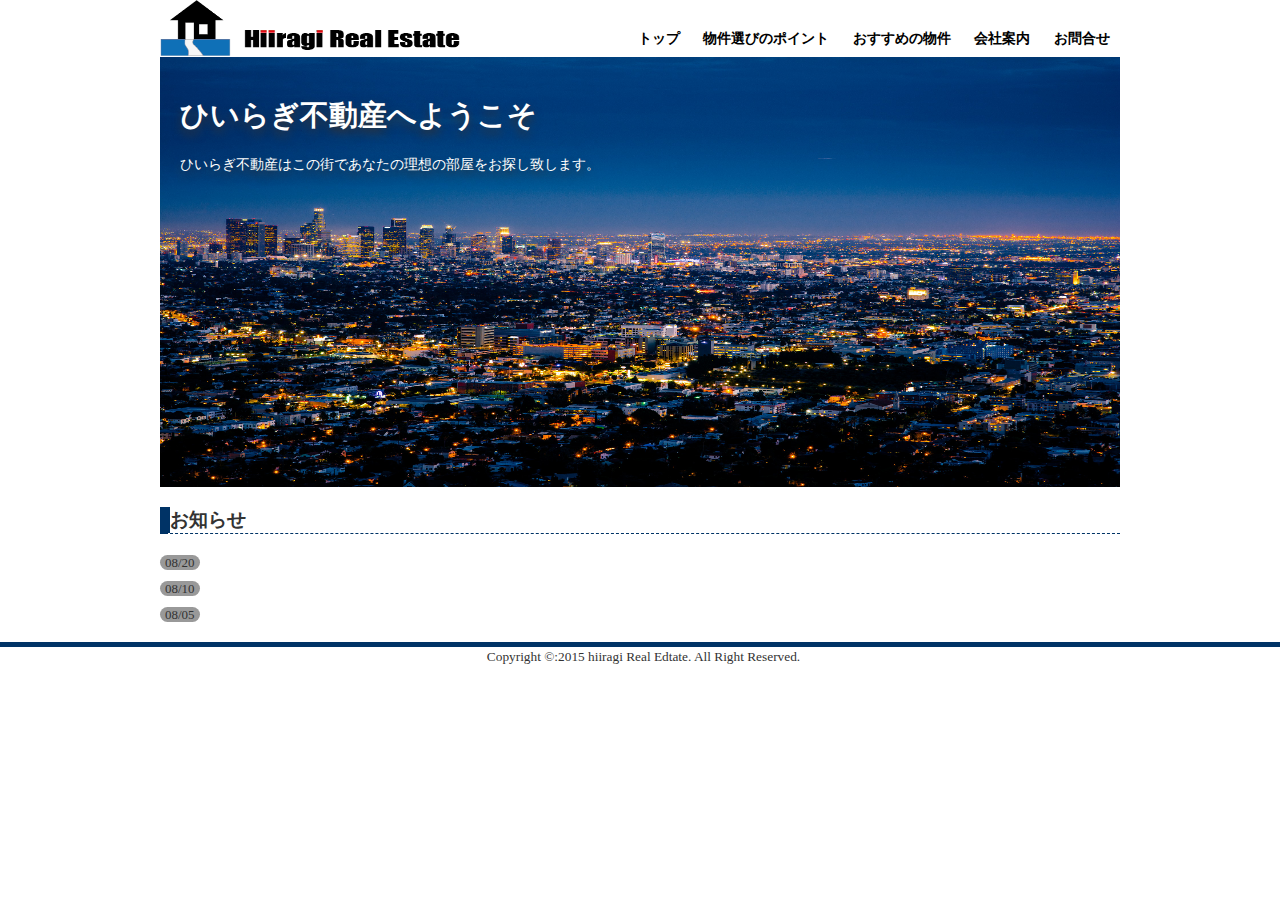
<file: hiiragi real eastste/index.html>
<!doctype html>
<html lang="ja">
<head>
<meta charset="UTF-8">
<title>ひいらぎ不動産：トップページ</title>
<link href="style.css" rel="stylesheet" type="text/css">
	<meta name="viewport" content="width=device-width">
</head>
<body>
	<header>
		<div class="header-in">
			<a href="index.html"><img src="Untitled-10.png" width="300" height="56" alt="ひいらぎ不動産"></a>
		<nav>
		<ul>
			<li><a href="index.html">トップ</a></li>
			<li><a href="point.html">物件選びのポイント</a></li>
			<li><a href="bukken01.html">おすすめの物件</a></li>
			<li><a href="company.html">会社案内</a></li>
			<li><a href="#">お問合せ</a></li>
		</ul>
		</nav>
		</div>
	</header>
<article class="page">
		<img src="main pic.jpg" width="960" height="430" alt="背景写真">
	<div class="catch">
		<h1>ひいらぎ不動産へようこそ</h1>
		<p>ひいらぎ不動産はこの街であなたの理想の部屋をお探し致します。</p>
		</div>
		<h2>お知らせ</h2>
	<ul>
		<li><time datetime="2022-08-20">08/20</time></li>
		<li><time datetime="2022-08-10">08/10</time></li>
		<li><time datetime="2022-08-05">08/05</time></li>
	</ul>
</article>
	<footer>
		<small>Copyright &copy:2015 hiiragi Real Edtate. All Right Reserved.</small>
	</footer>
</body>
</html>
</file>
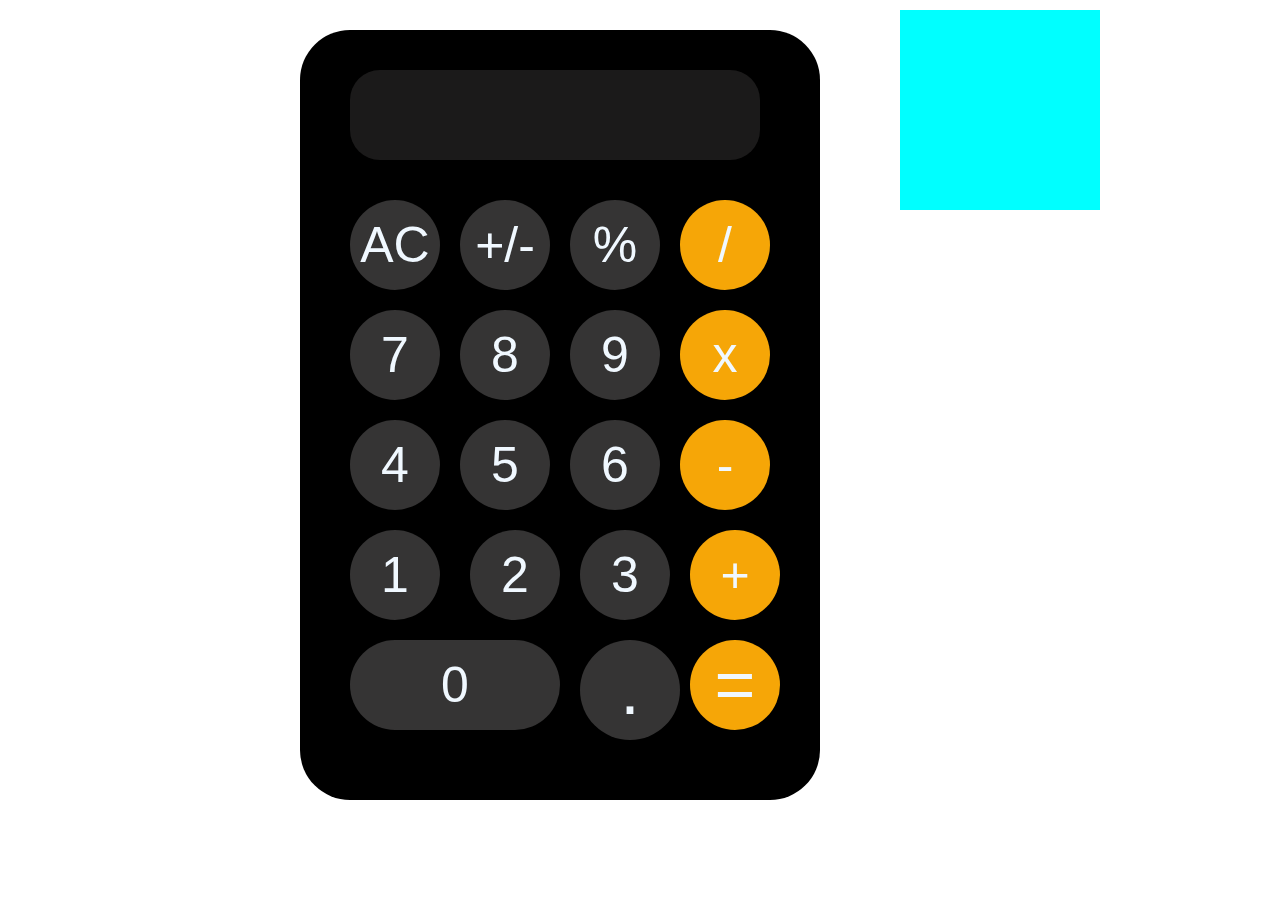
<file: my school project 02/index.html>
<!DOCTYPE html>
<html lang="en">
<head>
    <meta charset="UTF-8">
    <meta http-equiv="X-UA-Compatible" content="IE=edge">
    <meta name="viewport" content="width=device-width, initial-scale=1.0">
    <title>my school project 02</title>
    <link rel="stylesheet" href="style.css">
</head>
<body>

<!-- ----------------java.script start----------------------  -->
<script>
window.addEventListener(
    'load',() => {
        function digitNum() {
            var dig = Number(kaitou.innerText);
            var round = Math.round(dig * 10) / 10;
            kaitou.innerText = round;
        }
        function limit() {
            var leng = kaitou.innerText.length;
            if (leng > 12) {
                kaitou.innerText = kaitou.innerText.substring(0, leng - 1);
            }
        }







        var kaitou = document.querySelector('.kaitou')


        window.addEventListener(
            'keydown',
            Keydownevent,
            true
        );
        
        var x =500;
        var y =10;
        function Keydownevent(event){
            
            if(event.key =='ArrowUp'){
                y = y - 10;
            }
            if(event.key== 'ArrowDown'){
                y = y + 10;
            }
            if(event.key =='ArrowRight'){
                x = x - 10;
            }
            if(event.key == 'ArrowLeft'){
                x = x + 10;
            }
            document.getElementById(
                'key'
            ).style.top = y + 'px';
            document.getElementById(
                'key'
            ).style.left = y + 'px';

            if(event.key === '0'){
                if(kaitou.innerText ==='0'){
                    kaitou.innerText = 0;
                }else{
                    kaitou.innerText = kaitou.innerText + 0;
                }
                limit();

                
            }
            if(event.key==='1'){
                if(kaitou.innerText==='0'){
                    kaitou.innerText = '1'
                }else{
                    kaitou.innerText = kaitou.innerText + 1;
                }
                limit();
            }
            if(event.key==='2'){
                if(kaitou.innerText==='0'){
                    kaitou.innerText = '2'
                }else{
                    kaitou.innerText = kaitou.innerText + 2;
                }
                limit();
            }
            if (event.key ==='3'){
                if(kaitou.innerText==='0'){
                    kaitou.innerText = '3'
                }else{
                    kaitou.innerText=kaitou.innerText + 3;
                }
                limit();
               
            }
            if (event.key==='4'){
                if (kaitou.innerText==='0'){
                    kaitou.innerText = '4'
                }else{
                    kaitou.innerText = kaitou.innerText + 4;
                }
                limit();

            }
            if(event.key ==='5'){
                if (kaitou.innerText==='5') {
                    kaitou.innerText='5'
                } else {
                    kaitou.innerText=kaitou.innerText + 5;
                    
                }
                limit();
            }
            if(event.key==='6'){
                if(kaitou.innerText==='0'){
                    kaitou.innerText='6'
                }else{
                    kaitou.innerText=kaitou.innerText + 6;
                }
                limit();
                
            }
            if(event.key === '7'){
                if(kaitou.innerText==='0'){
                    kaitou.innerText='7'
                }else{
                    kaitou.innerText= kaitou.innerText + 7;
                }
                limit();
            }
            if(event.key==='8'){
                if(kaitou.innerText==='0'){
                    kaitou.innerText='8'
                }else{
                    kaitou.innerText = kaitou.innerText + 8;
                }
                limit();
            }
            if (event.key ==='9'){
                if (kaitou.innerText==='0'){
                    kaitou.innerText='9'
                }else{
                    kaitou.innerText = kaitou.innerText + 9;
                }
                limit();
            }

            if(event.key=== '+'){
                num1 = Number(kaitou.innerText);
                kaitou.innerText = '+';
                katei = '.btn-04';
            }
            if (event.key=== '-'){
                num1= Number(kaitou.innerText);
                kaitou.innerText = ' ';
                katei = '.btn-';
            }
            if(event.key==='*'){
                num1=Number(kaitou.innerText);
                kaitou.innerText=' '
                katei= '.btn-x';
            }
            if(event.key === '/'){
                num1=Number(kaitou.innerText);
                kaitou.innerText = ' ';
                katei = '.btn-03';
            }
            if(event.key==='Backspace'){
                if(kaitou.innerText !=='0'){
                    kaitou.innerText = kaitou.innerText.slice(0,-1);
                }
                if(kaitou.innerText===''){
                    kaitou.innerText = '0';
                }
               
            }



            if(event.key==='c'){
                kaitou.innerText='0';

            }


            if(event.key==='Enter'){
                if(katei==='.btn-04'){
                    num2 = Number(kaitou.innerText);
                    kaitou.innerText= num1 + num2;
                    katei= ' ';
                }
                if(katei==='.btn-'){
                    num2 = Number(kaitou.innerText);
                    kaitou.innerText = num1 - num2;
                    katei = ' ';
                }
                if(katei ==='.btn-x'){
                    num2=Number(kaitou.innerText);
                    kaitou.innerText = num1 * num2;
                    katei = ' ';
                }
                if(katei==='.btn-03'){
                    num2=Number(kaitou.innerText);
                    kaitou.innerText = num1 / num2;
                    katei = ' ';
                }
            }
        }

         

         

         document.querySelector(
        '.btn-0'
        ).onclick = function() {
            if(kaitou.innerText==='0'){
                kaitou.innerText = 0 ;
            }else{
                kaitou.innerText =kaitou.innerText + 0;
            }
            
        };

        document.querySelector(
        '.btn-05'
        ).onclick = function() {
            if(kaitou.innerText==='0'){
                kaitou.innerText = '.';
            }else{
                kaitou.innerText =kaitou.innerText + '.';
            }
        };
        document.querySelector(
        '.btn-1'
        ).onclick = function() {
            if(kaitou.innerText==='0'){
                kaitou.innerText = 1;
            }else{
                kaitou.innerText =kaitou.innerText + 1;
            }
        };
        document.querySelector(
        '.btn-2'
        ).onclick = function() {
            if(kaitou.innerText==='0'){
                kaitou.innerText = 2 ;
            }else{
                kaitou.innerText =kaitou.innerText + 2;
            }
        };
        document.querySelector(
        '.btn-3'
        ).onclick = function() {
            if(kaitou.innerText===''){
                kaitou.innerText = 3;
            }else{
                kaitou.innerText =kaitou.innerText + 3;
            }
        };
        document.querySelector(
        '.btn-4'
        ).onclick = function() {
            if(kaitou.innerText==='0'){
                kaitou.innerText = 4 ;
            }else{
                kaitou.innerText =kaitou.innerText + 4;
            }
        };
        document.querySelector(
        '.btn-5'
        ).onclick = function() {
            if(kaitou.innerText==='0'){
                kaitou.innerText = 5 ;
            }else{
                kaitou.innerText =kaitou.innerText + 5;
            }
        };
        document.querySelector(
        '.btn-6'
        ).onclick = function() {
            if(kaitou.innerText==='0'){
                kaitou.innerText = 6;
            }else{
                kaitou.innerText =kaitou.innerText + 6;
            }
        };
        document.querySelector(
        '.btn-7'
        ).onclick = function() {
            if(kaitou.innerText==='0'){
                kaitou.innerText = 7 ;
            }else{
                kaitou.innerText =kaitou.innerText + 7;
            }
        };
        document.querySelector(
        '.btn-8'
        ).onclick = function() {
            if(kaitou.innerText==='0'){
                kaitou.innerText = 8 ;
            }else{
                kaitou.innerText =kaitou.innerText + 8;
            }
        };
        document.querySelector(
        '.btn-9'
        ).onclick = function() {
            if(kaitou.innerText==='0'){
                kaitou.innerText = 9 ;
            }else{
                kaitou.innerText =kaitou.innerText + 9;
            }
        };
        document.querySelector(
        '.btn-02'
        ).onclick = function() {
            if(kaitou.innerText==='0'){
                kaitou.innerText = '%' ;
            }else{
                kaitou.innerText =kaitou.innerText + '%';
            };
        };
        document.querySelector(
        '.btn-03'
        ).onclick = function() {
            if(kaitou.innerText==='0'){
                kaitou.innerText = '/' ;
            }else{
                kaitou.innerText =kaitou.innerText + '/';
            }
        };
        document.querySelector(
        '.btn-x'
        ).onclick = function() {
            if(kaitou.innerText==='0'){
                kaitou.innerText = 'x' ;
            }else{
                kaitou.innerText =kaitou.innerText + 'x';
            }
        };
        document.querySelector(
        '.btn-'
        ).onclick = function() {
            if(kaitou.innerText==='0'){
                kaitou.innerText = '-';
            }else{
                kaitou.innerText =kaitou.innerText + '-';
            }
        };
        document.querySelector(
        '.btn-04'
        ).onclick = function() {
            if(kaitou.innerText==='0'){
                kaitou.innerText = ' ' ;
            }else{
                kaitou.innerText =kaitou.innerText + ' ';
            }
        };
        document.querySelector(
        '.btn-ac'
        ).onclick = function() {
                document.querySelector(
                '.kaitou'
                ).innerText = '';
        };
        // document.querySelector(
        // '.btn-06'
        // ).onclick = function() {
        //         document.querySelector(
        //         '.kaitou'
        //         ).innerText = '=';
        // };
        var num1 = 0;
        var num2 = 0;
        var katei = '';
        document.querySelector(
            '.btn-04'
        ).onclick = function(){
            num1 = Number(kaitou.innerText);
            kaitou.innerText='';
            katei ='.btn-04';
        }
        document.querySelector(
            '.btn-'
        ).onclick = function(){
            num1 = Number(kaitou.innerText);
            kaitou.innerText='';
            katei = '.btn-';
        }
        document.querySelector(
            '.btn-x'
        ).onclick = function(){
            num1 = Number(kaitou.innerText);
            kaitou.innerText='';
            katei = '.btn-x';
        }

        document.querySelector(
            '.btn-03'
        ).onclick = function(){
            num1 = Number(kaitou.innerText);
            kaitou.innerText='';
            katei= '.btn-03';

        }

        document.querySelector(
            '.btn-06'
        ).onclick = function(){

            if(katei ==='.btn-04'){
                num2=Number(kaitou.innerText);
                kaitou.innerText= num1 + num2;
                console.log("plus")

            }

            if (katei==='.btn-'){
                num2=Number(kaitou.innerText);
                kaitou.innerText=num1 - num2;
                console.log("minus")
            }
            if (katei==='.btn-x'){
                num2=Number(kaitou.innerText);
                kaitou.innerText=num1 * num2;
                console.log("multi")
            }
            if (katei==='.btn-03'){
                num2 = Number(kaitou.innerText);
                if(num2 ===0 ){
                    kaitou.innerText ='0で割ることはできません';
                    kaitou.className='abc';
                    console.log("div")
                }else{
                kaitou.innerText = num1/num2;
                 console.log("div")
                }
            }
        }

        document.querySelector(
            '.btn-ac'
        ).onclick=function(){
            num1 =0;
            num2 =0;
            katei ='';
            kaitou.innerText = " "

        }
    }
);
</script>
<!-- ---------------comand-f for multiselect-------------  -->
<!-- ----------------------java.script end----------------------  -->
<div id="key"></div>  
<div class="calc"> 
            <div class="kaitou"> </div>
        <div class="botton">
            <div class="btn-ac">AC</div>
        </div>
        <div class="botton">
            <div class="btn-01">+/-</div>
        </div>
        <div class="botton">
            <div class="btn-02">%</div>
        </div>
        <div class="botton">
            <div class="btn-03">/</div>
        </div>
        <div class="botton">
            <div class="btn-7">7</div>
        </div>
        <div class="botton">
            <div class="btn-8">8</div>
        </div>
        <div class="botton">
            <div class="btn-9">9</div>
        </div>
        <div class="botton">
            <div class="btn-x">x</div>
        </div>
        <div class="botton">
            <div class="btn-4">4</div>
        </div>
        <div class="botton">
            <div class="btn-5">5</div>
        </div>
        <div class="botton">
            <div class="btn-6">6</div>
            </div>
        <div class="botton">
            <div class="btn-">-</div>
        </div>
        <div class="botton">
            <div class="btn-1">1</div>
        </div>
        <div class="botton">
            <div class="btn-2">2</div>
        </div>
        <div class="botton">
         <div class="btn-3">3</div>
        </div>
        <div class="botton">
            <div class="btn-04">+</div>
        </div>
        <div class="botton">
             <div class="btn-0">0</div>
        </div>
        <div class="botton">
            <div class="btn-05">.</div>
        </div>
        <div class="botton">
            <div class="btn-06">=</div>
        </div>
    </div> 
</body>
</html>
</file>
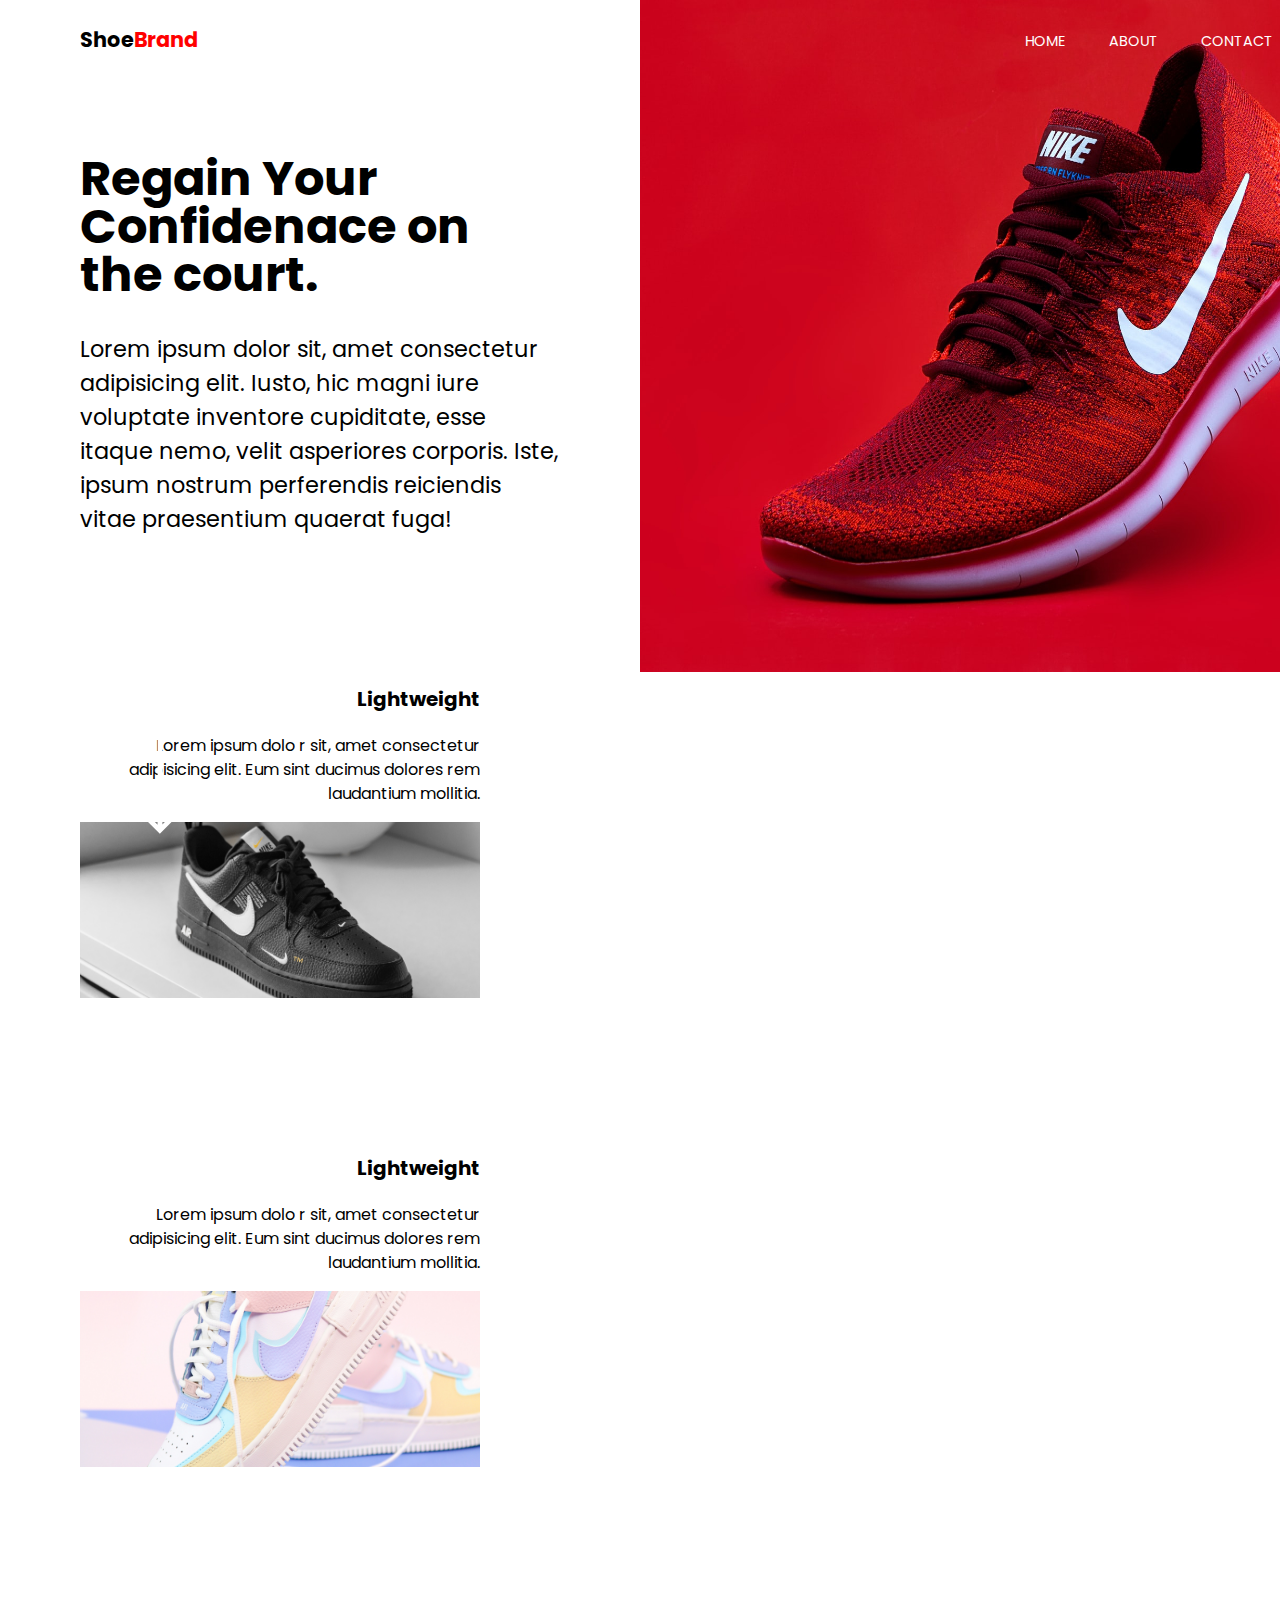
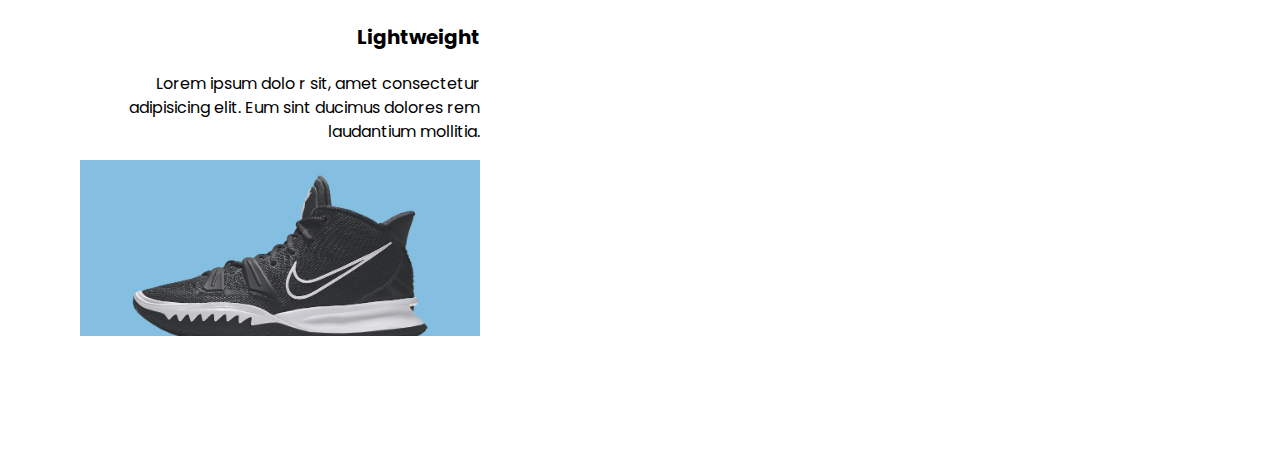
<file: new project/index.html>
<!DOCTYPE html>
<html lang="en">
<head>
    <meta charset="UTF-8">
    <meta http-equiv="X-UA-Compatible" content="IE=edge">
    <meta name="viewport" content="width=device-width, initial-scale=1.0">
    <title>Shoe Brand Website</title>
    <link rel="preconnect" href="https://fonts.googleapis.com"> 
    <link rel="preconnect" href="https://fonts.gstatic.com" crossorigin> 
    <link href="https://fonts.googleapis.com/css2?family=EB+Garamond:wght@400;600;800&family=Gideon+Roman&family=Poppins:wght@400;500;600;700&family=Ubuntu:wght@400;500;700&display=swap" rel="stylesheet">
    <link rel="stylesheet" href="style.css">
</head>
<body>
    <div class="hero-img"></div>
    <div class="wrapper">
        <header>
            <a href="#" class="logo">Shoe<span>Brand</span></a>
            <nav>
                <svg class="close-btn" data-name="Layer 1" xmlns="http://www.w3.org/2000/svg" viewBox="0 0 621.21 621.21"><circle cx="310.61" cy="310.61" r="310.61" style="fill:#1d1d1b"/>
                    <path d="M415.1,531.38l-56.34-97.61c-22.93-37.34-37.34-61.58-51.1-87.13h-1.31c-12.45,25.55-24.9,49.13-47.83,87.78l-53.06,97H140L274.9,308,145.19,89.83h66.17l58.3,103.51c16.38,28.83,28.83,51.1,40.62,74.68h2c12.45-26.2,23.59-46.51,40-74.68L412.48,89.83H478L343.69,304.71,481.27,531.38Z" 
                    style="fill:#fff"/>
                </svg>
                <ul>
                    <li><a href="#">Home</a></li>
                    <li><a href="#">About</a></li>
                    <li><a href="#">Contact</a></li>
                </ul>
            </nav>
            <svg class="hammenu" data-name="Layer 2" xmlns="http://www.w3.org/2000/svg" viewBox="0 0 595.28 841.89"><defs> 
                <style>.cls-1{fill:#fff;}</style></defs><rect class="cls-1" x="57.25" y="390.82" width="480.77" height="60.26" rx="21.92"/><rect class="cls-1" x="288.37" y="268.38" width="249.66" height="60.26" rx="21.92"/>
                <rect class="cls-1" x="57.25" y="513.25" width="249.66" height="60.26" rx="21.92"/></svg>
        </header>
        <section class="hero">
            <h1>Regain Your Confidenace on the court.</h1>
            <p class="subhead">Lorem ipsum dolor sit, amet consectetur adipisicing elit. Iusto, hic magni iure voluptate inventore cupiditate, esse itaque nemo, velit asperiores corporis. Iste, ipsum nostrum perferendis reiciendis vitae praesentium quaerat fuga!</p>

            <svg class="dawnarrow" data-name="Layer 2" xmlns="http://www.w3.org/2000/svg" viewBox="0 0 596.28 842.89">
                <defs><style>.cls-2{fill:#fff;}</style></defs><polygon class="cls-1" points="377.47 575.27 297.55 
                655.19 218.81 576.45 231.5 563.76 289.16 621.42 289.16 127.18 307.11 127.18 307.11 620.25 364.78 562.57 377.47 575.27"/></svg>
        </section>

        <section class="more-info">
            <div class="feture">
                <div class="content">
                   <p class="title">Lightweight</p> 
                   <p class="desc">Lorem ipsum dolo
                       r sit, amet consectetur adipisicing elit. Eum sint ducimus dolores rem laudantium mollitia.</p> 
                       <img src="./image/img 01.jpg">
                </div>
            </div>
            <div class="feture left">
                <div class="content">
                   <p class="title">Lightweight</p> 
                   <p class="desc">Lorem ipsum dolo
                       r sit, amet consectetur adipisicing elit. Eum sint ducimus dolores rem laudantium mollitia.</p> 
                       <img src="./image/img 02.jpg">
                </div>
            </div>
            <div class="feture">
                <div class="content">
                   <p class="title">Lightweight</p> 
                   <p class="desc">Lorem ipsum dolo
                       r sit, amet consectetur adipisicing elit. Eum sint ducimus dolores rem laudantium mollitia.</p> 
                       <img src="./image/img 03.jpg">
                </div>
            </div>
        </section>
    </div>
</body>
</html>
</file>
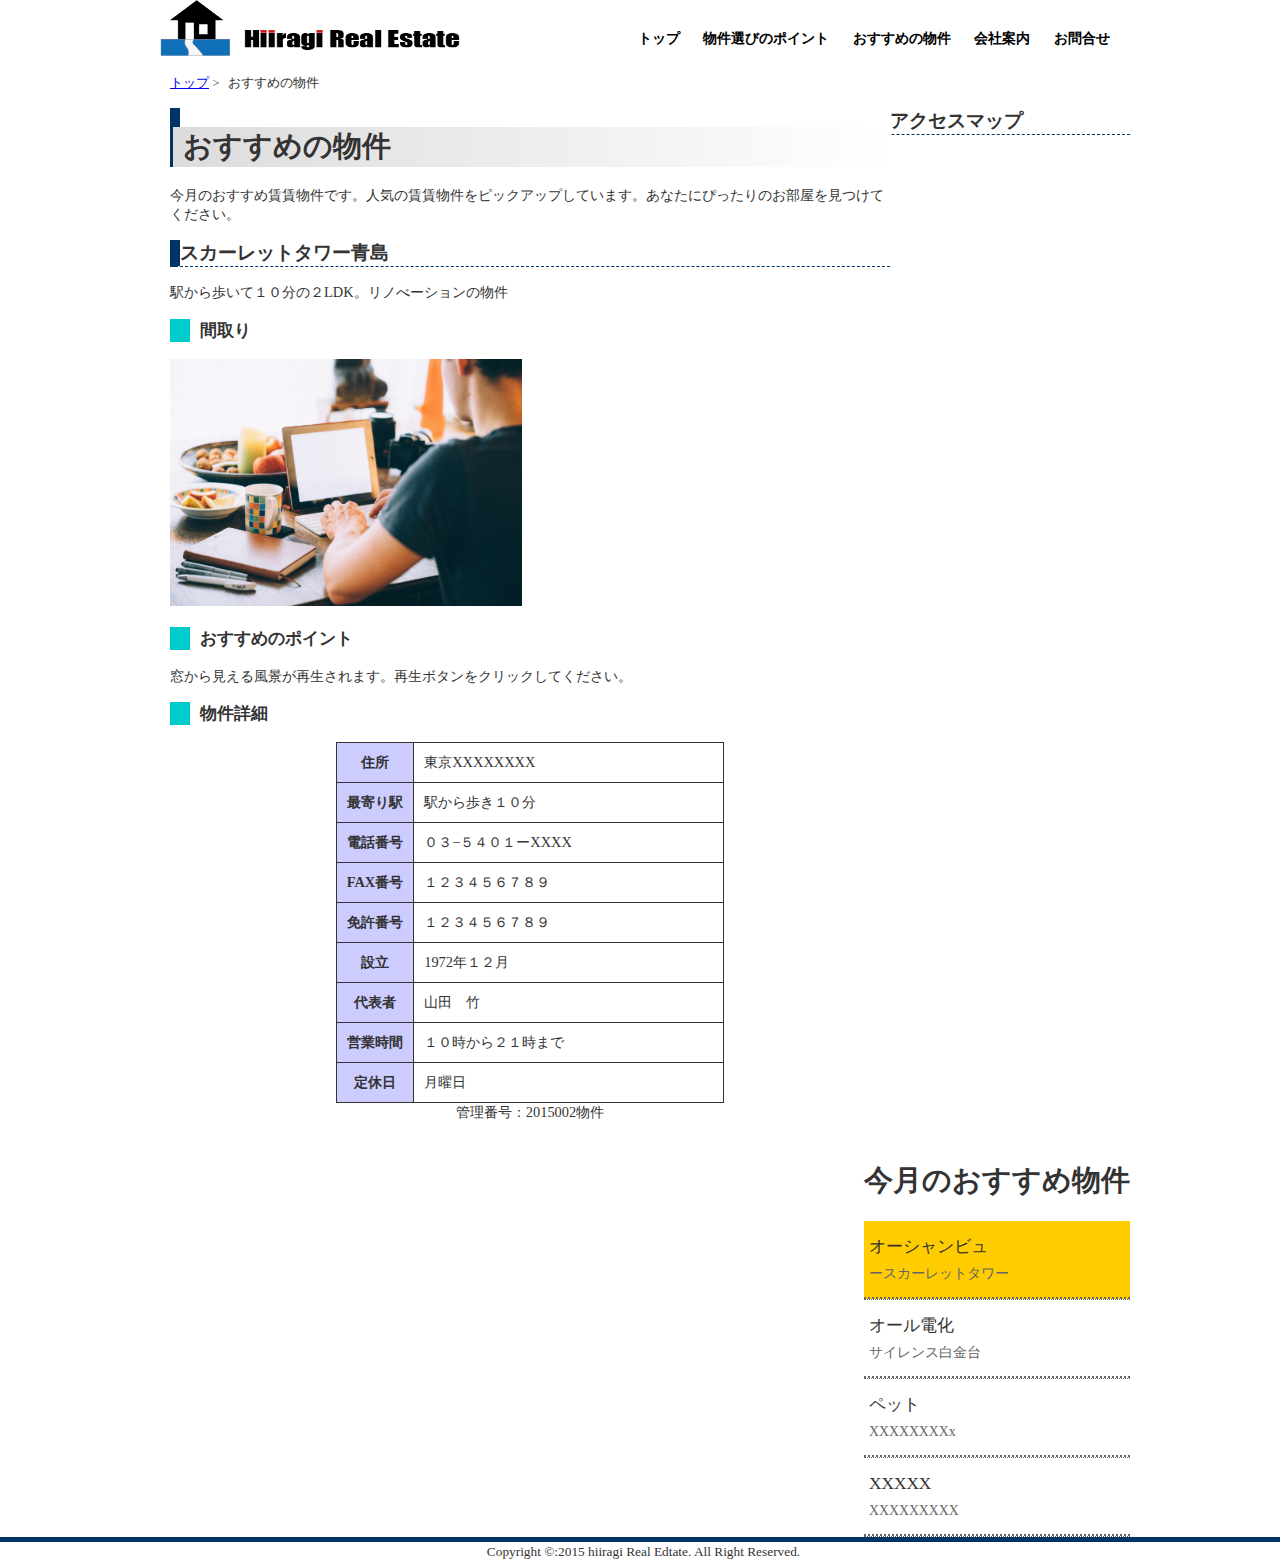
<file: hiiragi real eastste/bukken01.html>
<!doctype html>
<html lang="ja">
<head>
<meta charset="UTF-8">
<title>ひいらぎ不動産：会社案内</title>
<link href="style.css" rel="stylesheet" type="text/css">
	<meta name="viewport" content="width=device-width">
</head>
<body>
	<header>
		<div class="header-in">
			<a href="index.html"><img src="Untitled-10.png" width="300" height="56" alt="ひいらぎ不動産"></a>
		<nav>
		<ul>
			<li><a href="index.html">トップ</a></li>
			<li><a href="point.html">物件選びのポイント</a></li>
			<li><a href="bukken01.html">おすすめの物件</a></li>
			<li><a href="company.html">会社案内</a></li>
			<li><a href="#">お問合せ</a></li>
		</ul>
		</nav>
		</div>
	</header>
	<div class="header-in">
	<article class="page">
		<ol>
			<li><a href="index.html">トップ</a>&nbsp;&gt;</li>
			<li>おすすめの物件</li>
		</ol>
			<div class="bukken-kiji">
		<h1 class="sabu-h1">おすすめの物件</h1>
		<p>今月のおすすめ賃賃物件です。人気の賃賃物件をピックアップしています。あなたにぴったりのお部屋を見つけてください。</p>
			<section>
				<h2>スカーレットタワー青島</h2>
				<p>駅から歩いて１０分の２LDK。リノべーションの物件</p>
			</section>
			<section>
				<h3>間取り</h3>
				<img src="bukken01.jpg" alt="間取り" width="352" height="247">
			</section>
			<section>
				<h3>おすすめのポイント</h3>
				<p>窓から見える風景が再生されます。再生ボタンをクリックしてください。</p>
			</section>
		<section>
		<h3>物件詳細</h3>
			<table>
				<caption>管理番号：2015002物件</caption>
				<tr>
					<th>住所</th>
					<td>東京XXXXXXXX</td>
				</tr>
				<tr>
					<th>最寄り駅</th>
					<td>駅から歩き１０分</td>
				</tr>
				<tr>
					<th>電話番号</th>
					<td>０３−５４０１ーXXXX</td>
				</tr>
				<tr>
					<th>FAX番号</th>
					<td>１２３４５６７８９</td>
				</tr>
				<tr>
					<th>免許番号</th>
					<td>１２３４５６７８９</td>
				</tr>
				<tr>
					<th>設立</th>
					<td>1972年１２月</td>
				</tr>
				<tr>
					<th>代表者</th>
					<td>山田　竹</td>
				</tr>
				<tr>
					<th>営業時間</th>
					<td>１０時から２１時まで</td>
				</tr>
				<tr>
					<th>定休日</th>
					<td>月曜日</td>
				</tr>
			</table>
		</section>
		</div>
		<section>
		<h2>アクセスマップ</h2>
		</section>
		
		<aside>
			<h1>今月のおすすめ物件</h1>
			<ul>
				<li><a href="bukken01.html" class="slect">オーシャンビュ<span class="bukkenmei">ースカーレットタワー</span></a></li>
				<li><a href="bukken02.html">オール電化<span class="bukkenmei">サイレンス白金台</span></a></li>
				<li><a href="bukken03.html">ペット<span class="bukkenmei">XXXXXXXXx</span></a></li>
				<li><a href="bukken04.html">XXXXX<span class="bukkenmei">XXXXXXXXX</sapn></a></li>
			</ul>
		</aside>
	</article>
	</div>
	<footer>
		<small>Copyright &copy:2015 hiiragi Real Edtate. All Right Reserved.</small>
	</footer>
</body>
</html>
</file>
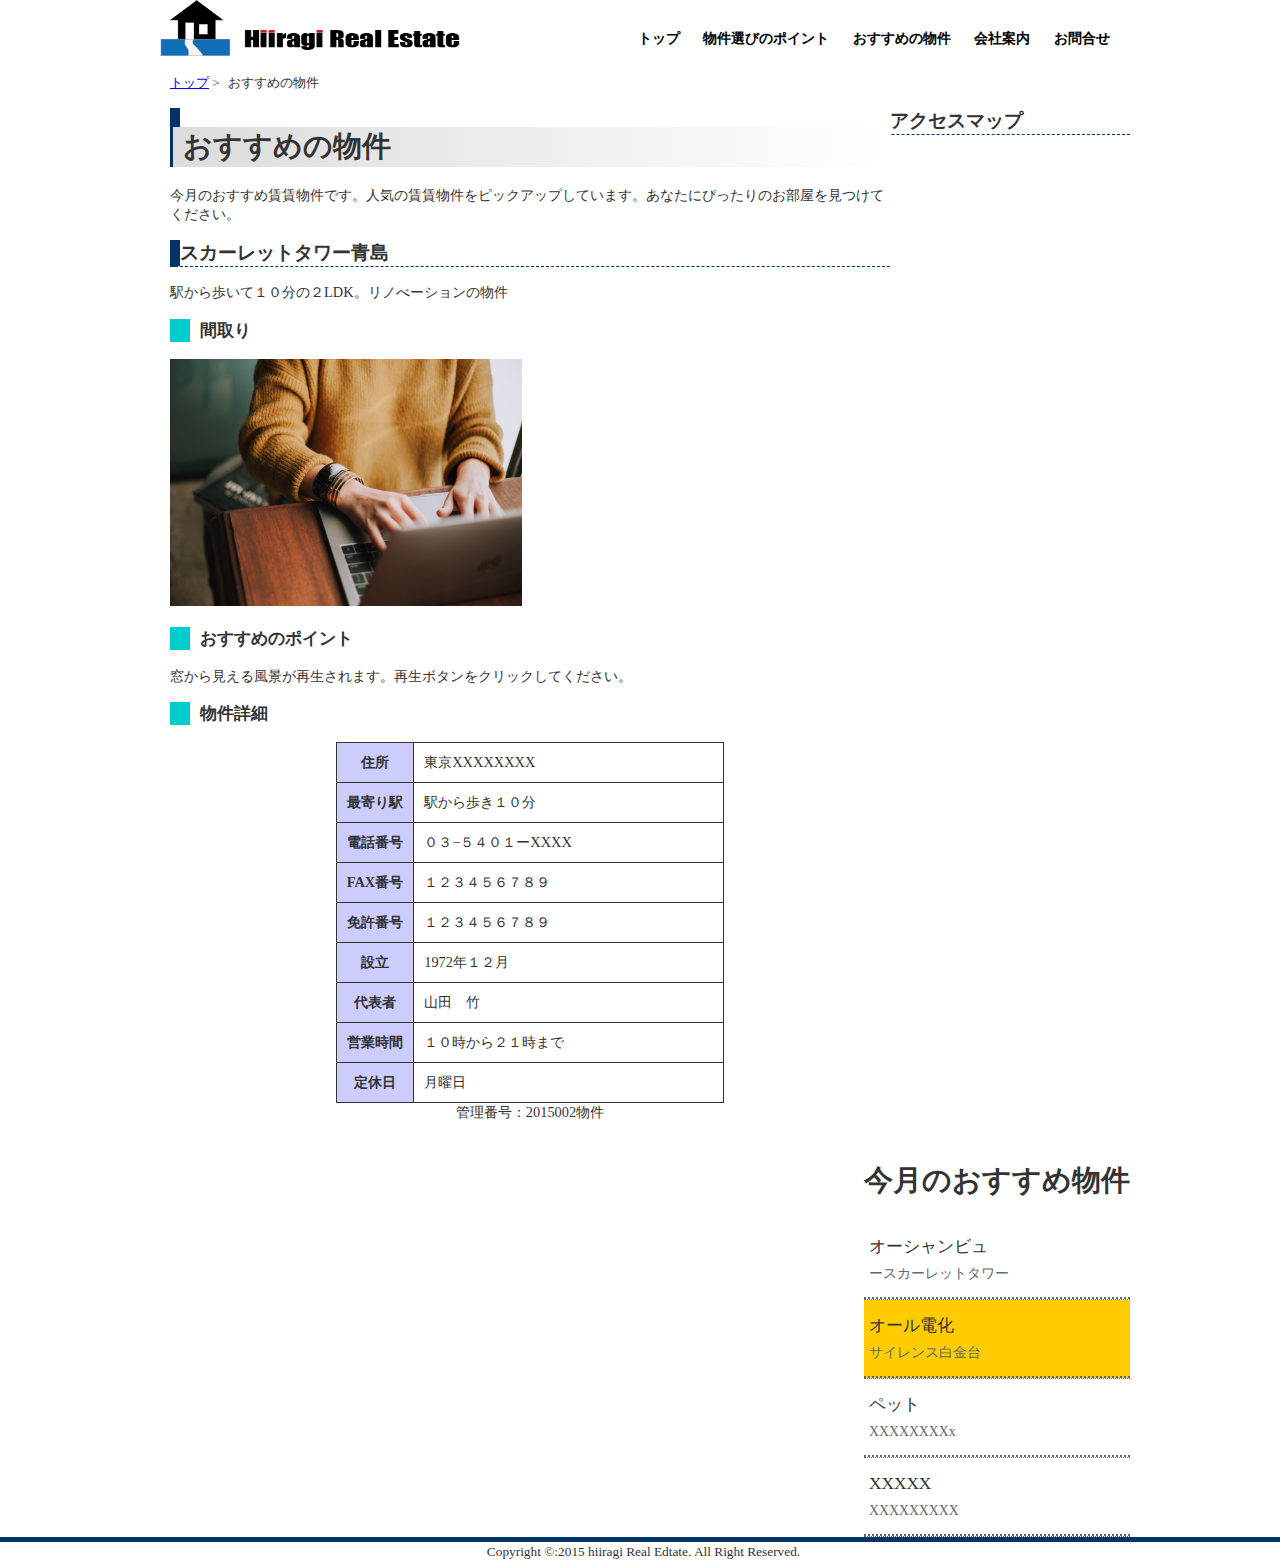
<file: hiiragi real eastste/bukken02.html>
<!doctype html>
<html lang="ja">
<head>
<meta charset="UTF-8">
<title>ひいらぎ不動産：会社案内</title>
<link href="style.css" rel="stylesheet" type="text/css">
	<meta name="viewport" content="width=device-width">
</head>
<body>
	<header>
		<div class="header-in">
			<a href="index.html"><img src="Untitled-10.png" width="300" height="56" alt="ひいらぎ不動産"></a>
		<nav>
		<ul>
			<li><a href="index.html">トップ</a></li>
			<li><a href="point.html">物件選びのポイント</a></li>
			<li><a href="bukken01.html">おすすめの物件</a></li>
			<li><a href="company.html">会社案内</a></li>
			<li><a href="#">お問合せ</a></li>
		</ul>
		</nav>
		</div>
	</header>
	<div class="header-in">
	<article class="page">
		<ol>
			<li><a href="index.html">トップ</a>&nbsp;&gt;</li>
			<li>おすすめの物件</li>
		</ol>
		<div class="bukken-kiji">
		<div class="bukken-kiji"></div>
		<h1 class="sabu-h1">おすすめの物件</h1>
		<p>今月のおすすめ賃賃物件です。人気の賃賃物件をピックアップしています。あなたにぴったりのお部屋を見つけてください。</p>
			<section>
				<h2>スカーレットタワー青島</h2>
				<p>駅から歩いて１０分の２LDK。リノべーションの物件</p>
			</section>
			<section>
				<h3>間取り</h3>
				<img src="bukken02.jpg" alt="間取り" width="352" height="247">
			</section>
			<section>
				<h3>おすすめのポイント</h3>
				<p>窓から見える風景が再生されます。再生ボタンをクリックしてください。</p>
			</section>
		<section>
		<h3>物件詳細</h3>
			<table>
				<caption>管理番号：2015002物件</caption>
				<tr>
					<th>住所</th>
					<td>東京XXXXXXXX</td>
				</tr>
				<tr>
					<th>最寄り駅</th>
					<td>駅から歩き１０分</td>
				</tr>
				<tr>
					<th>電話番号</th>
					<td>０３−５４０１ーXXXX</td>
				</tr>
				<tr>
					<th>FAX番号</th>
					<td>１２３４５６７８９</td>
				</tr>
				<tr>
					<th>免許番号</th>
					<td>１２３４５６７８９</td>
				</tr>
				<tr>
					<th>設立</th>
					<td>1972年１２月</td>
				</tr>
				<tr>
					<th>代表者</th>
					<td>山田　竹</td>
				</tr>
				<tr>
					<th>営業時間</th>
					<td>１０時から２１時まで</td>
				</tr>
				<tr>
					<th>定休日</th>
					<td>月曜日</td>
				</tr>
			</table>
		</section>
		</div>
		<section>
		<h2>アクセスマップ</h2>
		</section>
	
		<aside>
			
			<h1>今月のおすすめ物件</h1>
			<ul>
				<li><a href="bukken01.html">オーシャンビュ<span class="bukkenmei">ースカーレットタワー</span></a></li>
				<li><a href="bukken02.html" class="slect">オール電化<span class="bukkenmei">サイレンス白金台</span></a></li>
				<li><a href="bukken03.html">ペット<span class="bukkenmei">XXXXXXXXx</span></a></li>
				<li><a href="bukken04.html">XXXXX<span class="bukkenmei">XXXXXXXXX</sapn></a></li>
			</ul>
		</aside>
		
	</article>
	</div>
	<footer>
		<small>Copyright &copy:2015 hiiragi Real Edtate. All Right Reserved.</small>
	</footer>
</body>
</html>
</file>
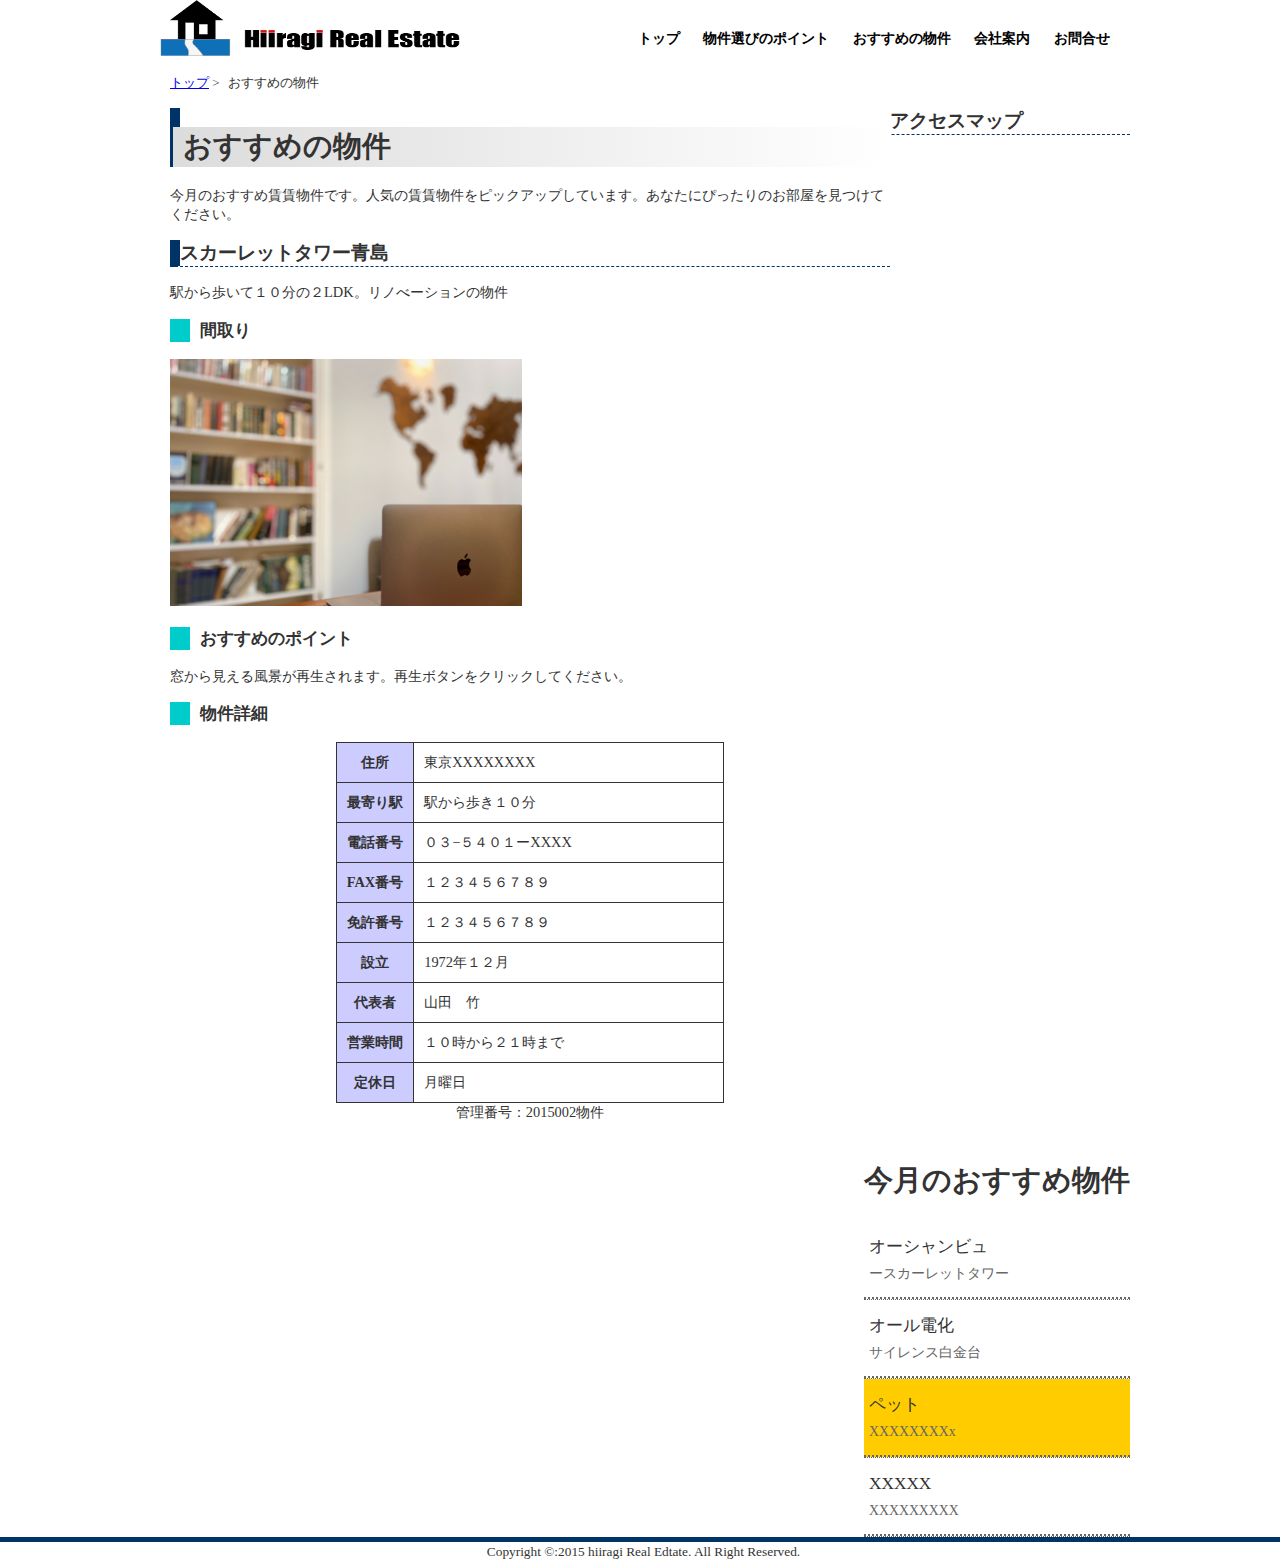
<file: hiiragi real eastste/bukken03.html>
<!doctype html>
<html lang="ja">
<head>
<meta charset="UTF-8">
<title>ひいらぎ不動産：会社案内</title>
<link href="style.css" rel="stylesheet" type="text/css">
	<meta name="viewport" content="width=device-width">
</head>
<body>
	<header>
		<div class="header-in">
			<a href="index.html"><img src="Untitled-10.png" width="300" height="56" alt="ひいらぎ不動産"></a>
		<nav>
		<ul>
			<li><a href="index.html">トップ</a></li>
			<li><a href="point.html">物件選びのポイント</a></li>
			<li><a href="bukken01.html">おすすめの物件</a></li>
			<li><a href="company.html">会社案内</a></li>
			<li><a href="#">お問合せ</a></li>
		</ul>
		</nav>
		</div>
	</header>
	<div class="header-in">
	<article class="page">
		<ol>
			<li><a href="index.html">トップ</a>&nbsp;&gt;</li>
			<li>おすすめの物件</li>
		</ol>
		<div class="bukken-kiji">
		<h1 class="sabu-h1">おすすめの物件</h1>
		<p>今月のおすすめ賃賃物件です。人気の賃賃物件をピックアップしています。あなたにぴったりのお部屋を見つけてください。</p>
			<section>
				<h2>スカーレットタワー青島</h2>
				<p>駅から歩いて１０分の２LDK。リノべーションの物件</p>
			</section>
			<section>
				<h3>間取り</h3>
				<img src="bukken03.jpg" alt="間取り" width="352" height="247">
			</section>
			<section>
				<h3>おすすめのポイント</h3>
				<p>窓から見える風景が再生されます。再生ボタンをクリックしてください。</p>
			</section>
		<section>
		<h3>物件詳細</h3>
			<table>
				<caption>管理番号：2015002物件</caption>
				<tr>
					<th>住所</th>
					<td>東京XXXXXXXX</td>
				</tr>
				<tr>
					<th>最寄り駅</th>
					<td>駅から歩き１０分</td>
				</tr>
				<tr>
					<th>電話番号</th>
					<td>０３−５４０１ーXXXX</td>
				</tr>
				<tr>
					<th>FAX番号</th>
					<td>１２３４５６７８９</td>
				</tr>
				<tr>
					<th>免許番号</th>
					<td>１２３４５６７８９</td>
				</tr>
				<tr>
					<th>設立</th>
					<td>1972年１２月</td>
				</tr>
				<tr>
					<th>代表者</th>
					<td>山田　竹</td>
				</tr>
				<tr>
					<th>営業時間</th>
					<td>１０時から２１時まで</td>
				</tr>
				<tr>
					<th>定休日</th>
					<td>月曜日</td>
				</tr>
			</table>
		</section>
		</div>
		<section>
		<h2>アクセスマップ</h2>
		</section>
		<aside>
			<h1>今月のおすすめ物件</h1>
			<ul>
				<li><a href="bukken01.html">オーシャンビュ<span class="bukkenmei">ースカーレットタワー</span></a></li>
				<li><a href="bukken02.html">オール電化<span class="bukkenmei">サイレンス白金台</span></a></li>
				<li><a href="bukken03.html" class="slect">ペット<span class="bukkenmei">XXXXXXXXx</span></a></li>
				<li><a href="bukken04.html">XXXXX<span class="bukkenmei">XXXXXXXXX</sapn></a></li>
			</ul>
		</aside>
		
	</article>
	</div>
	<footer>
		<small>Copyright &copy:2015 hiiragi Real Edtate. All Right Reserved.</small>
	</footer>
</body>
</html>
</file>
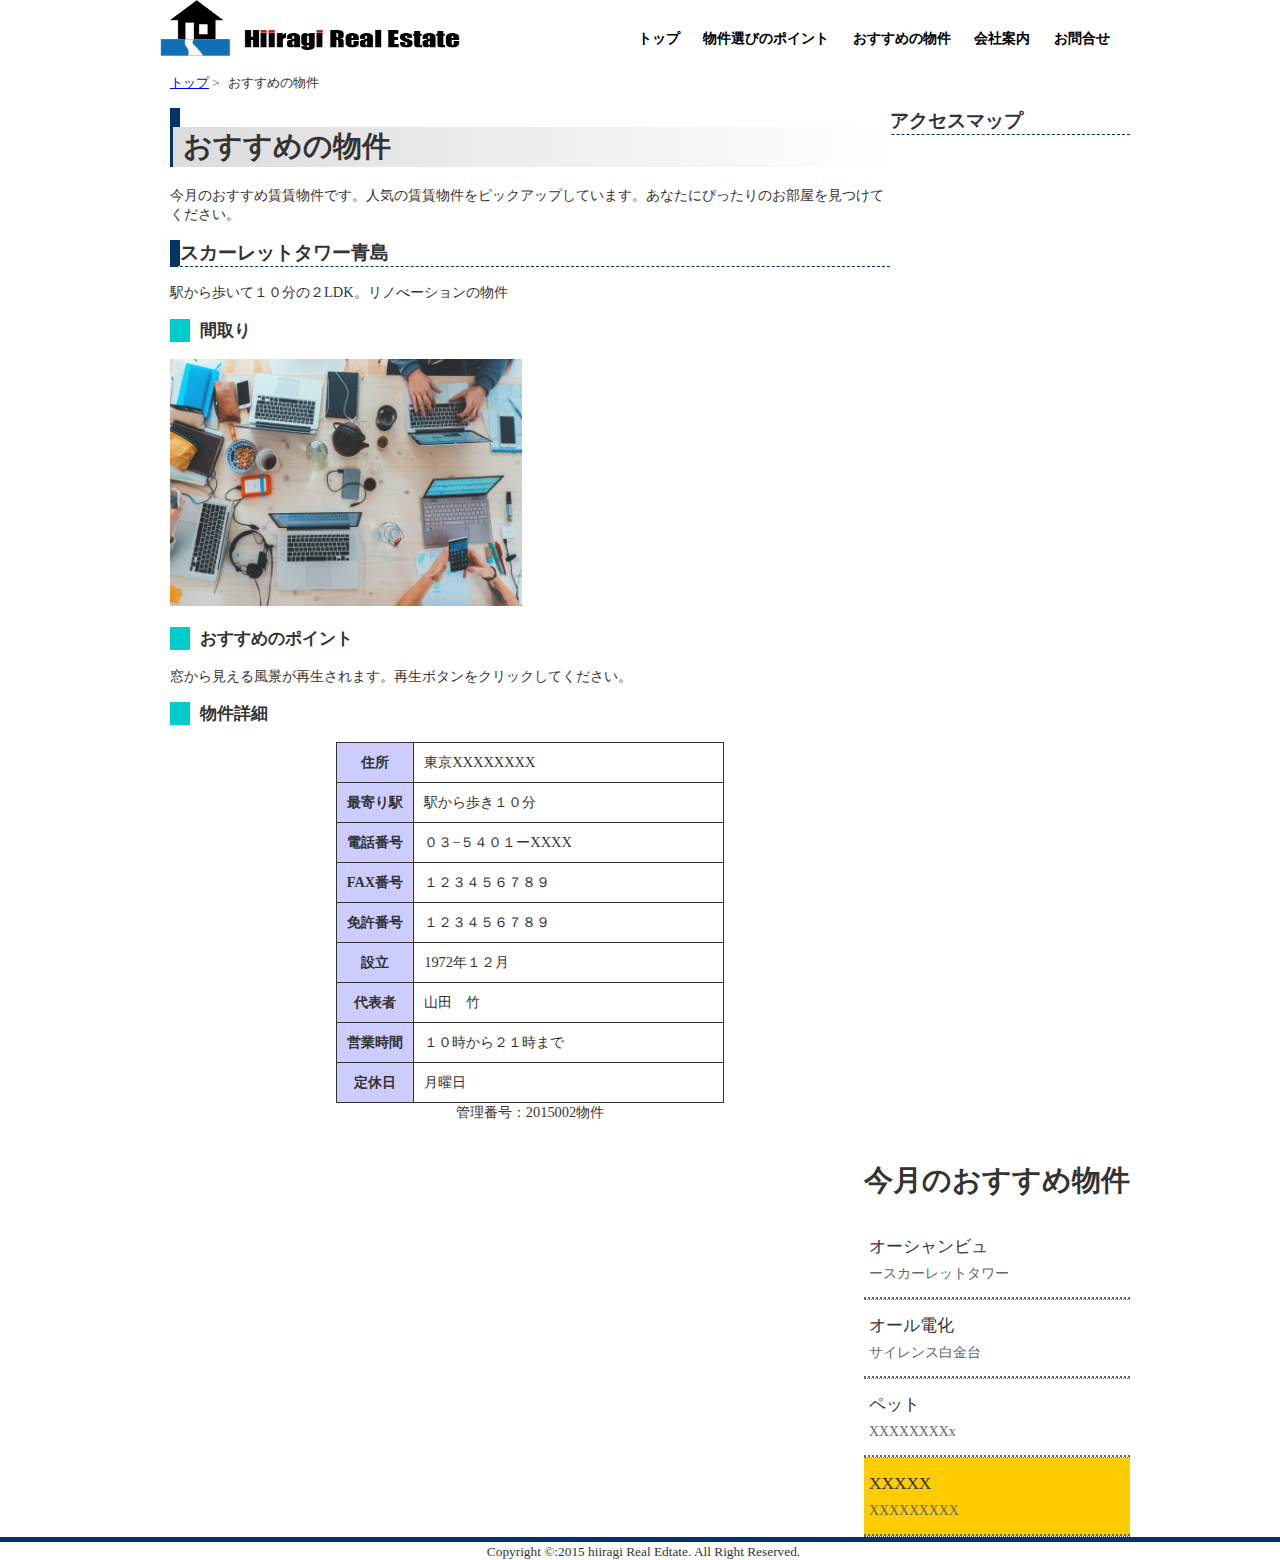
<file: hiiragi real eastste/bukken04.html>
<!doctype html>
<html lang="ja">
<head>
<meta charset="UTF-8">
<title>ひいらぎ不動産：会社案内</title>
<link href="style.css" rel="stylesheet" type="text/css">
	<meta name="viewport" content="width=device-width">
</head>
<body>
	<header>
		<div class="header-in">
			<a href="index.html"><img src="Untitled-10.png" width="300" height="56" alt="ひいらぎ不動産"></a>
		<nav>
		<ul>
			<li><a href="index.html">トップ</a></li>
			<li><a href="point.html">物件選びのポイント</a></li>
			<li><a href="bukken01.html">おすすめの物件</a></li>
			<li><a href="company.html">会社案内</a></li>
			<li><a href="#">お問合せ</a></li>
		</ul>
		</nav>
		</div>
	</header>
	<div class="header-in">
	<article class="page">
		<ol>
			<li><a href="index.html">トップ</a>&nbsp;&gt;</li>
			<li>おすすめの物件</li>
		</ol>
		<div class="bukken-kiji">
		<h1 class="sabu-h1">おすすめの物件</h1>
		<p>今月のおすすめ賃賃物件です。人気の賃賃物件をピックアップしています。あなたにぴったりのお部屋を見つけてください。</p>
			<section>
				<h2>スカーレットタワー青島</h2>
				<p>駅から歩いて１０分の２LDK。リノべーションの物件</p>
			</section>
			<section>
				<h3>間取り</h3>
				<img src="bukken04.jpg" alt="間取り" width="352" height="247">
			</section>
			<section>
				<h3>おすすめのポイント</h3>
				<p>窓から見える風景が再生されます。再生ボタンをクリックしてください。</p>
			</section>
		<section>
		<h3>物件詳細</h3>
			<table>
				<caption>管理番号：2015002物件</caption>
				<tr>
					<th>住所</th>
					<td>東京XXXXXXXX</td>
				</tr>
				<tr>
					<th>最寄り駅</th>
					<td>駅から歩き１０分</td>
				</tr>
				<tr>
					<th>電話番号</th>
					<td>０３−５４０１ーXXXX</td>
				</tr>
				<tr>
					<th>FAX番号</th>
					<td>１２３４５６７８９</td>
				</tr>
				<tr>
					<th>免許番号</th>
					<td>１２３４５６７８９</td>
				</tr>
				<tr>
					<th>設立</th>
					<td>1972年１２月</td>
				</tr>
				<tr>
					<th>代表者</th>
					<td>山田　竹</td>
				</tr>
				<tr>
					<th>営業時間</th>
					<td>１０時から２１時まで</td>
				</tr>
				<tr>
					<th>定休日</th>
					<td>月曜日</td>
				</tr>
			</table>
		</section>
		</div>
		<section>
		<h2>アクセスマップ</h2>
		</section>
		<aside>
			<h1>今月のおすすめ物件</h1>
			<ul>
				<li><a href="bukken01.html">オーシャンビュ<span class="bukkenmei">ースカーレットタワー</span></a></li>
				<li><a href="bukken02.html">オール電化<span class="bukkenmei">サイレンス白金台</span></a></li>
				<li><a href="bukken03.html">ペット<span class="bukkenmei">XXXXXXXXx</span></a></li>
				<li><a href="bukken04.html" class="slect">XXXXX<span class="bukkenmei">XXXXXXXXX</sapn></a></li>
			</ul>
		</aside>
		
	</article>
	</div>
	<footer>
		<small>Copyright &copy:2015 hiiragi Real Edtate. All Right Reserved.</small>
	</footer>
</body>
</html>
</file>
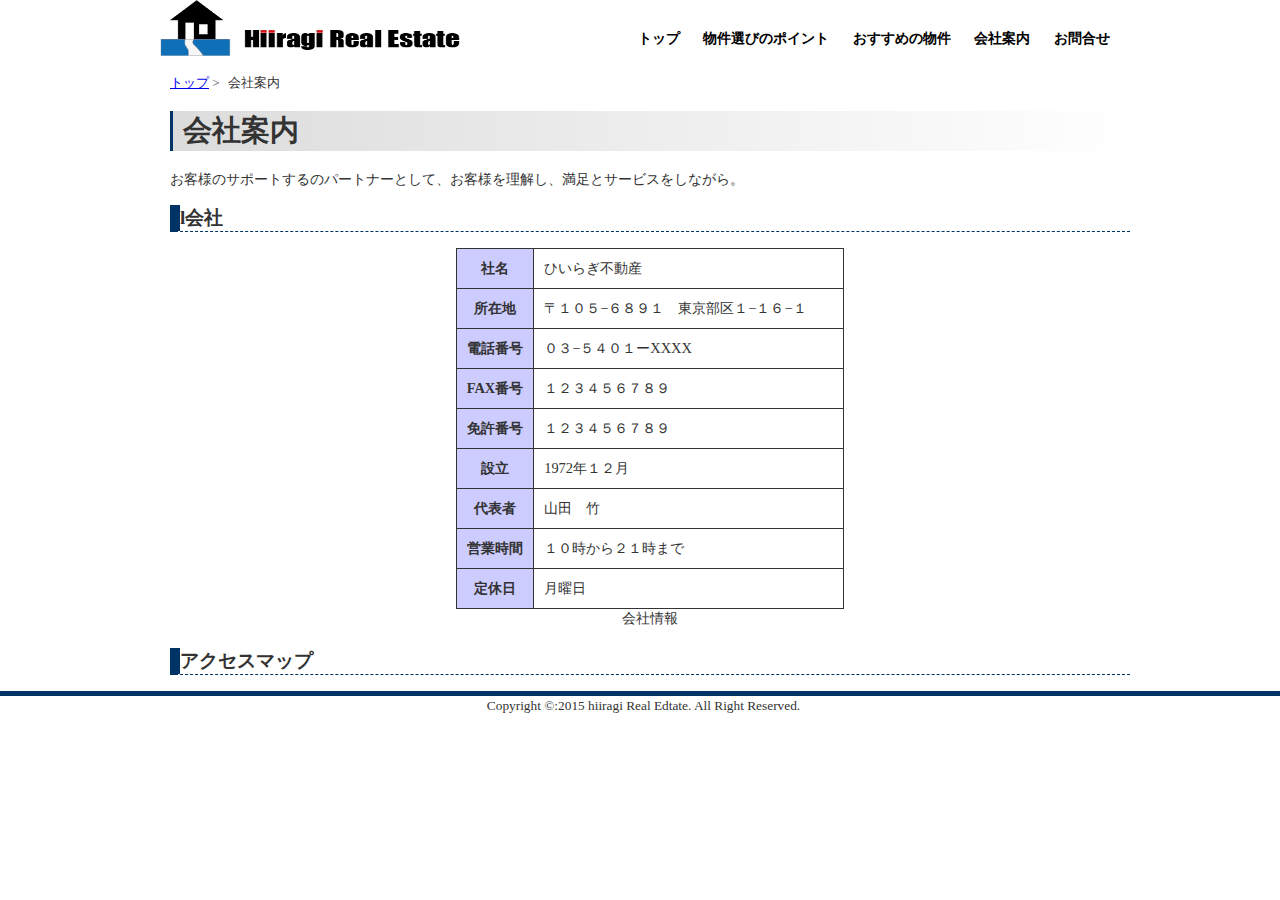
<file: hiiragi real eastste/company.html>
<!doctype html>
<html lang="ja">
<head>
<meta charset="UTF-8">
<title>ひいらぎ不動産：会社案内</title>
<link href="style.css" rel="stylesheet" type="text/css">
	<meta name="viewport" content="width=device-width">
</head>
<body>
	<header>
		<div class="header-in">
			<a href="index.html"><img src="Untitled-10.png" width="300" height="56" alt="ひいらぎ不動産"></a>
		<nav>
		<ul>
			<li><a href="index.html">トップ</a></li>
			<li><a href="point.html">物件選びのポイント</a></li>
			<li><a href="bukken01.html">おすすめの物件</a></li>
			<li><a href="company.html">会社案内</a></li>
			<li><a href="#">お問合せ</a></li>
		</ul>
		</nav>
		</div>
	</header>
	<div class="header-in">
	<article class="page">
		<ol>
			<li><a href="index.html">トップ</a>&nbsp;&gt;</li>
			<li>会社案内</li>
		</ol>
		<h1 class="sabu-h1">会社案内</h1>
		<p>お客様のサポートするのパートナーとして、お客様を理解し、満足とサービスをしながら。</p>
		<section>
		<h2>l会社</h2>
			<table>
				<caption>会社情報</caption>
				<tr>
					<th>社名</th>
					<td>ひいらぎ不動産</td>
				</tr>
				<tr>
					<th>所在地</th>
					<td>〒１０５−６８９１　東京部区１−１６−１</td>
				</tr>
				<tr>
					<th>電話番号</th>
					<td>０３−５４０１ーXXXX</td>
				</tr>
				<tr>
					<th>FAX番号</th>
					<td>１２３４５６７８９</td>
				</tr>
				<tr>
					<th>免許番号</th>
					<td>１２３４５６７８９</td>
				</tr>
				<tr>
					<th>設立</th>
					<td>1972年１２月</td>
				</tr>
				<tr>
					<th>代表者</th>
					<td>山田　竹</td>
				</tr>
				<tr>
					<th>営業時間</th>
					<td>１０時から２１時まで</td>
				</tr>
				<tr>
					<th>定休日</th>
					<td>月曜日</td>
				</tr>
			</table>
		</section>
		<section>
		<h2>アクセスマップ</h2>
		</section>
	</article>
	</div>
	<footer>
		<small>Copyright &copy:2015 hiiragi Real Edtate. All Right Reserved.</small>
	</footer>
</body>
</html>
</file>
<file: hiiragi real eastste/style.css>
body{
	background-color: #fff;
	color: #333333;
	margin: 0;
	padding: 0;
}
p{
	font-size: 90%;
}
h1{
	font-size: 180%;
}
h2{
	font-size: 120%;
	border-bottom: 1px dashed #003366;
	border-left: 10px solid #003366;
}
footer{
	text-align: center;
	border-top:5px solid #003366;
	padding-left: 7px;
}
article{
	position: relative;
}
.catch{
	position: absolute;
	top: 20px;
	left: 30px;
	color: #fff;
	text-shadow:0 5px 10px #333333;
}
ul{
	list-style: none;
	padding-left: 0;
	line-height: 1.8;
	font-size: 90%;
}
ul time{
	border-radius: 10px;
	background-color: #999999;
	font-size: 90%;
	padding-left: 5px;
	padding-right: 5px;
	margin-right: 5px;
}
nav ul{
	font-weight: bold;
	text-align: right;
	padding-top: 26px;
	padding-bottom: 5px;
	margin: 0;
		
}
 nav li{
	 display: inline-block;
	 padding-left: 10px;
	 padding-right: 10px;
	 border-radius: 1px solid #ffffff;
}
header img{
	float: left;
}
article{
	clear: both;
	width: 960px;
	margin-left: auto;
	margin-right: auto;
}
.header-in{
	width: 960px;
	margin-left: auto;
	margin-right: auto;
}
.sabu-h1{
	background-image: linear-gradient(to left,#ffffff,#dcdcdc);
	padding-left: 10px;
	border-left: solid #003366;
	-ms-filter:"progid:DXimageTransform.microsoft.gradient(gradient type=1,StartColorStr=#dcdcdc,Endcolorstr=#ffffff)";
}
.point-list{
	list-style-image:url("list img.png");
	font-weight: bold;
	margin-left: 30px;
}
.point-img{
	float: right;
	margin-left: 20px;
}
.sentou{
	clear: both;
	text-align: right;
}
ol li{
	display: inline;
	margin-right: 5px;
	font-size: 80%;
}
ol{
	padding-left: 0;
}
.page{
	padding-left: 10px;
	padding-right: 10px;
}
nav a{
	text-decoration: none;
	color:#000000;
}
nav a:hover{
	color: #ffcc00;
}
a:visited{
	color: #ff0000;
}
a img{
	border: 0;
}
table{
	border: 1px solid #333333;
	font-size: 90%;
	margin-left: auto;
	margin-right: auto;
	margin-bottom: 20px;
	border-collapse: collapse;
}
th{
	background-color: #ccccff;
	border: 1px solid #333333;
	padding: 10px;
	width: 20%;
}
td{
	border: 1px solid #333333;
	padding: 10px;
}
caption{
	caption-side: bottom;
}
h3{
	border-left: 10px solid #003366;
}
aside a{
	font-size: 120%;
	border-bottom: 2px dotted #666666;
	padding-left: 5px;
	margin: 0;
}
aside li{
	border-bottom: 1px dotted #666666;
}
aside ul{
	margin: 0;
}
aside a{
	display: block;
	color: #333333;
	text-decoration: none;
	padding-top: 10px;
	padding-bottom: 10px;
	padding-left: 5px;
}
aside a:hover{
	background-color: #dcdcdc;
}
.bukkenmei{
	display: block;
	font-size: 80%;
	color: #666666;
}
h3{
	padding-left: 10px;
	border-left: 20px solid #00cccc;
	font-size: 105%;
}
.slect{
	background-color: #ffcc00;
}
.bukken-kiji{
	float: left;
	width: 75%;
}
aside{
	float: right;
}
footer{
	clear: both;
}


/*-----------------959px以下の場合-------------------*/

@media(max-width:959px){
	header img{
		float: none;
	}
	nav ul{
		text-align: left;
		padding: 0;
		
	}
	article{
		width:auto;
	}
	article img{
		max-width: 100%;
		height: auto;
	}
	header-in{
		width: auto;
	}
	.bukken-kiji{
		float: none;
		width: 100%;
	}
	aside{
		float: none;
	}
}
/*-----------600px以下の場合----------------*/
@media(max-width:600px){
	nav li{
		font-size: 75%;
		padding-left: 2px;
		padding-right: 2px;
	}
	.catch{
		top: 5px;
		left: 5px;
		
	}
	.point-img{
		float: none;
	}
}
/*-----------print setting-----------*/
@media print{
	.catch{
		color: #000000;
		text-shadow:none;
	}
}
</file>
<file: my school project 02/style.css>
.calc{
    width: 100%;
    height: 100vh;
    display:flex;
    position: absolute;
    background-color: black;
    top:20px;
    left: 200px;
    width: 520px;
    height: 770px;
    color: aliceblue;
    align-content: center;
    text-align:center;
    margin: 10px 100px;
    border-radius: 50px;
    box-shadow: aqua;
    font-family: Arial, Helvetica, sans-serif;
    }
#key{
position: absolute;
display: block;
top: 10px;
left: 900px;
width: 200px;
height: 200px;
background-color: aqua;
z-index: 10;
}

.botton{
    background-color: chocolate;
    display: flex;
    align-items: center;
    justify-content: center;
}


.kaitou{
    position:absolute;
    display:flex;
    justify-content: center;
    top: 40px;
    left: 50px;
    width:410px;
    height: 90px;
    background-color:rgb(53, 52, 52);
    border-radius: 30px;
    font-size: 60px;
    text-align: center;
    align-items: center;
    opacity: 50%;

}

 /* ----------line-one----------  */

.btn-ac{
    font-family: Arial, Helvetica, sans-serif;
    position:absolute;
    display:flex;
    justify-content: center;
    top: 170px;
    left: 50px;
    width: 90px;
    height:90px;
    background-color: rgb(53, 52, 52);
    border-radius: 50px;
    font-size:50px;
    text-align: center;
    align-items: center;
    cursor: pointer;
}
.btn-ac:hover{
    transform: translateY(-10px);
    font-size: 80px;
}
.btn-01{
    position:absolute;
    display:flex;
    justify-content: center;
    top: 170px;
    left: 160px;
    width: 90px;
    height:90px;
    background-color: rgb(53, 52, 52);
    border-radius: 50px;
    font-size: 50px;
    text-align: center;
    align-items: center;
    cursor: pointer;
}
.btn-01:hover{
    transform: translateY(-10px);
    font-size: 80px;
}
.btn-02{
    position:absolute;
    display:flex;
    justify-content: center;
    top: 170px;
    left: 270px;
    width: 90px;
    height:90px;
    background-color: rgb(53, 52, 52);
    border-radius: 50px;
    font-size: 50px;
    text-align: center;
    align-items: center;
    cursor: pointer;
}
.btn-02:hover{
    transform: translateY(-10px);
    font-size: 80px;
}
.btn-03{
    position:absolute;
    display:flex;
    justify-content: center;
    top: 170px;
    left: 380px;
    width: 90px;
    height:90px;
    background-color: rgb(246, 166, 7);
    border-radius: 50px;
    font-size: 50px;
    text-align: center;
    align-items: center;
    cursor: pointer;
}
.btn-03:hover{
    transform: translateY(-10px);
    font-size: 80px;
}
/* ------------------line-two------------- */
.btn-7{
    position:absolute;
    display:flex;
    justify-content: center;
    top: 280px;
    left: 50px;
    width: 90px;
    height:90px;
    background-color: rgb(53, 52, 52);
    border-radius: 50px;
    font-size: 50px;
    text-align: center;
    align-items: center;
    cursor: pointer;
}
.btn-7:hover{
    transform: translateY(-10px);
    font-size: 80px;
}
.btn-8{
    position:absolute;
    display:flex;
    justify-content: center;
    top: 280px;
    left: 160px;
    width: 90px;
    height:90px;
    background-color: rgb(53, 52, 52);
    border-radius: 50px;
    font-size:50px;
    text-align: center;
    align-items: center;
    cursor: pointer;
}
.btn-8:hover{
    transform: translateY(-10px);
    font-size: 80px;
}
.btn-9{
    position:absolute;
    display: flex;
    justify-content: center;
    top: 280px;
    left: 270px;
    width: 90px;
    height:90px;
    background-color: rgb(53, 52, 52);
    border-radius: 50px;
    font-size: 50px;
    text-align: center;
    align-items: center;
    cursor: pointer;
}
.btn-9:hover{
    transform:scale(1.1);
    font-size: 80px;
}
.btn-x{
    font-family: Arial, Helvetica, sans-serif;
    position:absolute;
    display:flex;
    justify-content: center;
    top: 280px;
    left: 380px;
    width: 90px;
    height:90px;
    background-color: rgb(246, 166, 7);
    border-radius: 50px;
    font-size: 50px;
    text-align: center;
    align-items: center;
    cursor: pointer;
}
.btn-x:hover{
    transform: translateY(-10px);
    font-size: 80px;
}
/* ----------------line-three---------------- */
.btn-4{
    position:absolute;
    display:flex;
    justify-content: center;
    top: 390px;
    left: 50px;
    width: 90px;
    height:90px;
    background-color: rgb(53, 52, 52);
    border-radius: 50px;
    font-size: 50px;
    text-align: center;
    align-items: center;
    cursor: pointer;
}
.btn-4:hover{
    transform: translateY(-10px);
    font-size: 80px;
}
.btn-5{
    position:absolute;
    display:flex;
    justify-content: center;
    top: 390px;
    left: 160px;
    width: 90px;
    height:90px;
    background-color: rgb(53, 52, 52);
    border-radius: 50px;
    font-size: 50px;
    text-align: center;
    align-items: center;
    cursor: pointer;
}
.btn-5:hover{
    transform: translateY(-10px);
    font-size: 80px;
}
.btn-6{
    position:absolute;
    display:flex;
    justify-content:center;
    top: 390px;
    left: 270px;
    width: 90px;
    height: 90px;
    background-color: rgb(53, 52, 52);
    border-radius: 50px;
    font-size: 50px;
    text-align: center;
    align-items: center;
    cursor: pointer;
}

.btn-6:hover{
    transform: translateY(-10px);
    font-size: 80px;
}
.btn-{
    position:absolute;
    display:flex;
    justify-content:center;
    top: 390px;
    left: 380px;
    width: 90px;
    height:90px;
    background-color:rgb(246, 166, 7);
    border-radius: 50px;
    font-size: 50px;
    text-align: center;
    align-items: center;
    cursor: pointer;
}
.btn-:hover{
    transform: translateY(-10px);
    font-size: 80px;
}
/* ---------------line-four--------------- */
.btn-1{
    position:absolute;
    display:flex;
    justify-content: center;
    top: 500px;
    left: 50px;
    width: 90px;
    height:90px;
    background-color: rgb(53, 52, 52);
    border-radius: 50px;
    font-size: 50px;
    text-align: center;
    align-items: center;
    cursor: pointer;
}
.btn-1:hover{
    transform: translateY(-10px);
    font-size: 80px;
}
.btn-2{
    position:absolute;
    display:flex;
    justify-content: center;
    top: 500px;
    left: 170px;
    width: 90px;
    height:90px;
    background-color: rgb(53, 52, 52);
    border-radius: 50px;
    font-size: 50px;
    text-align: center;
    align-items: center;
    cursor: pointer;
    transform: 0.3s;
}
.btn-2:hover{
    transform: translateY(-10px);
    font-size: 80px;
}
.btn-3{
    position:absolute;
    display:flex;
    justify-content: center;
    top: 500px;
    left: 280px;
    width: 90px;
    height:90px;
    background-color: rgb(53, 52, 52);
    border-radius: 50px;
    font-size: 50px;
    text-align: center;
    align-items: center;
    cursor: pointer;
}
.btn-3:hover{
    transform: translateY(-10px);
    font-size: 80px;
}
.btn-04{
    position:absolute;
    display:flex;
    justify-content: center;
    top: 500px;
    left: 390px;
    width: 90px;
    height:90px;
    background-color: rgb(246, 166, 7);
    border-radius: 50px;
    font-size: 50px;
    text-align: center;
    align-items: center;
    cursor: pointer;
}
.btn-04:hover{
    transform: translateY(-10px);
    font-size: 80px;
}
/* ---------------last-line---------- */
.btn-0{
    position:absolute;
    display:flex;
    justify-content:center;
    top: 610px;
    left: 50px;
    width: 210px;
    height:90px;
    background-color: rgb(53, 52, 52);
    border-radius: 50px;
    font-size: 50px;
    text-align: center;
    align-items: center;
    cursor: pointer;
}
.btn-0:hover{
    transform: translateY(-10px);
    font-size: 80px;
}
.btn-05{
    position:absolute;
    display:flex;
    justify-content: center;
    top: 610px;
    left: 280px;
    width: 100px;
    height:100px;
    background-color: rgb(53, 52, 52);
    border-radius: 50px;
    font-size: 70px;
    text-align: center;
    align-items: center;
    cursor: pointer;
}
.btn-05:hover{
    transform: translateY(-10px);
    font-size: 80px;
}
.btn-06{
    position:absolute;
    display:flex;
    justify-content:center;
    top: 610px;
    left: 390px;
    width: 90px;
    height:90px;
    background-color: rgb(246, 166, 7);
    border-radius: 50px;
    font-size: 70px;
    text-align: center;
    align-items: center;
    cursor: pointer;
    transform: 0.3s;
}

.botton :hover{
    background-color: chocolate;
    display: flex;
    align-items: center;
    justify-content: center;
    transform: translateY(-10px);
    font-size: 80px;
}
.abc{
    position:absolute;
    display:flex;
    justify-content: center;
    top: 40px;
    left: 50px;
    width:410px;
    height: 90px;
    background-color:rgb(53, 52, 52);
    border-radius: 50px;
    font-size: 35px;
    text-align: center;
    align-items: center;
    opacity: 50%;

    
    
}
</file>
<file: new project/style.css>
@import url('https://fonts.googleapis.com/css2?family=EB+Garamond:wght@400;600;800&family=Gideon+Roman&family=Poppins:wght@400;500;600;700&family=Ubuntu:wght@400;500;700&display=swap');
body{
    margin: 1.5em;
    font-family:'poppins' sans-serif;
}
a{
    text-decoration: none;
    font-size: 1.3rem;
}
.hero-img{
    position: absolute;
    top: 0;
    left: 0;
    background:url("./image/img00.jpg");
    background-size: cover;
    background-position-x: 20%;
    background-position-y: 20%;
    width: 100%;
    height: 100vh;
    z-index: -1;
    overflow: hidden;
    animation: introload 2s;
}
.logo{
    color: white;
    font-weight: bold;
}
nav{
    position: fixed;
    right:0;
    top: 0;
    background: rgb(248, 248, 248);
    width: 50%;
    height: 100vh;
    z-index: 2;
    text-transform: uppercase;
    transform: translateX(100%);
    transition:transform .5s ease-in-out;
}
ul{
    list-style-type: none;
    padding: 0;
    margin-top: 8em;
}
ul a{
    color: rgb(0, 0, 0);
    padding: 0.75em 2em;
    display: block;
    width: 100%;
}
ul a:hover{
    background: rgb(239, 237, 237);
    height:1.5rem;
    width: 5rem;
}
header{
    display: flex;
    justify-content: space-between;
}
.hammenu{
    width: 3em;
    margin-top: -.6em;
    cursor:pointer;
}
.close-btn{
    float: right;
    width: 2.5em;
    float: right;
    margin: 5em;

}
h1{
    font-size: 3rem;
    margin-top: 2em;
    line-height: 3rem;
}
.subhead{
    font-size: 1.4rem;
}
section.hero{
    color: white;
    height: 100vh;

}
.dawnarrow{
    position: absolute;
    bottom: 1em;
    width: 10em;
   
}
.more-info img{
    width: 100%;
    object-fit: cover;
    height: 11em;

}
.title{
    font-weight: bold;
    font-size: 1.25rem;
}
.desc{
    line-height: 1.5rem;
}
@media only screen and (min-width:680px){
    body {
        margin: 1.5em 5em;
        font-family: 'Poppins',sans-serif;
        
    }
    
}
@media only screen and (min-width:690px){
.hammenu{
    display:none;
}
nav{
    transform: translateX(0);
    position:unset;
    display: block;
    width: auto;
    height: auto;
    background:none;

}
svg.close-btn{
    display:none;
}
ul{
    display: flex;
    margin: 0;
    margin-left: 5rem;

}
ul a{
    color: white;
    padding: .5em;
    font-size: .9rem;
    margin-left: 2em;
}
ul a:hover{
    background:none;
    text-decoration: underline;

}
.hero-img{
    left: unset;
    right: 0;
    width: 50%;
    height: 42em;

}
.logo{
    color:black;

}
.logo span{
    color: red;
}
    
section.hero{
    color: black;
    height: auto;
    width: 40%;
    margin-bottom: 8em;
}
svg .dawnarrow{
    stroke: black; 
    position: unset;

}
svg .dawnarrow path{
    fill: black;
}
.feture{
    display:grid;
    grid-template-columns: repeat(2, auto);
    gap: 3em;
    margin-bottom: 8em;
}
.feture img{
    width: 25em;
}
.content{
    text-align: right;
    width: 25em;
}
.feture.left{
    grid-template-areas:
    "left right";
}
.feture.left img{
    grid-area:left;
}
}
@media only screen and (min-width:920px) {
    .wrapper{
        width: 1200px;
        margin: 0 auto;
    }
    
}
@keyframes introload{
    form{
        clip-path: polygon(0 0,100% 0,100% 0,0 0);
    }
    to{
        clip-path: polygon(0 0,100% 0,100% 100%,0 100%);
    }
}
</file>
